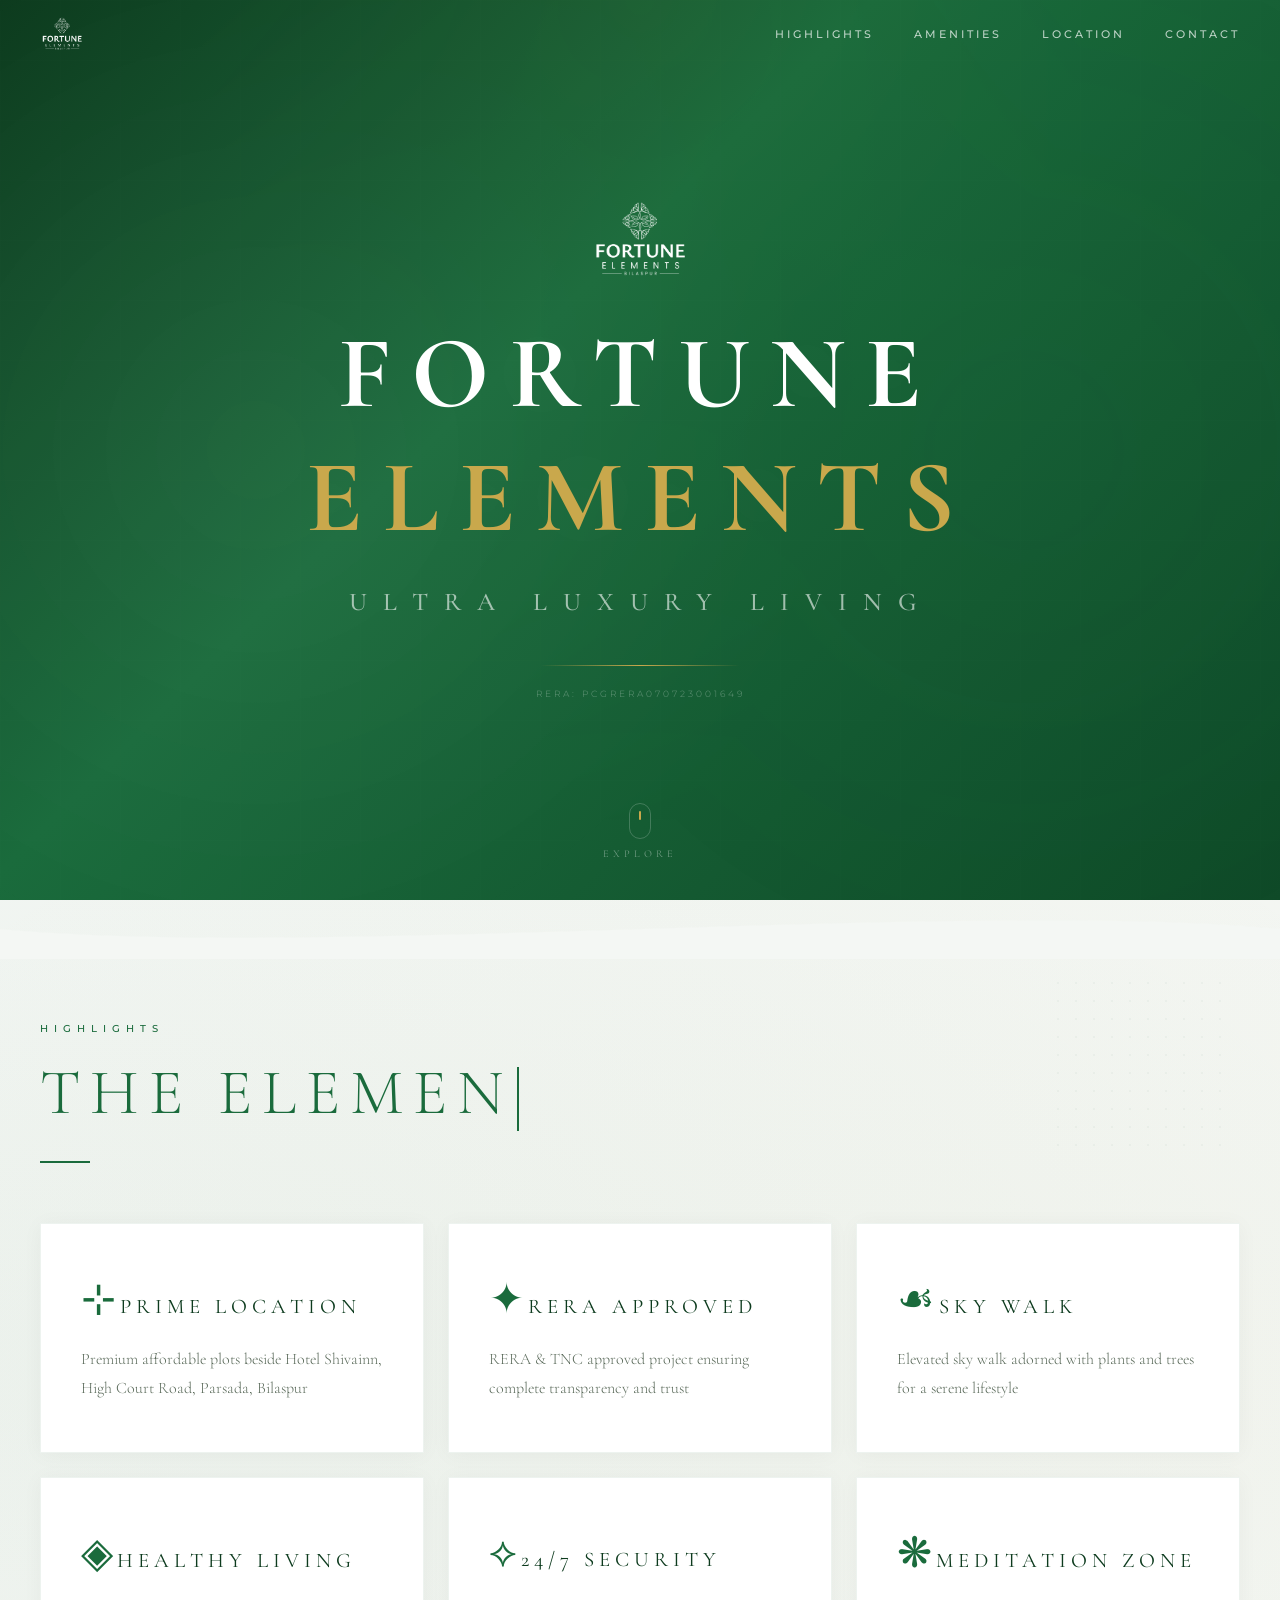
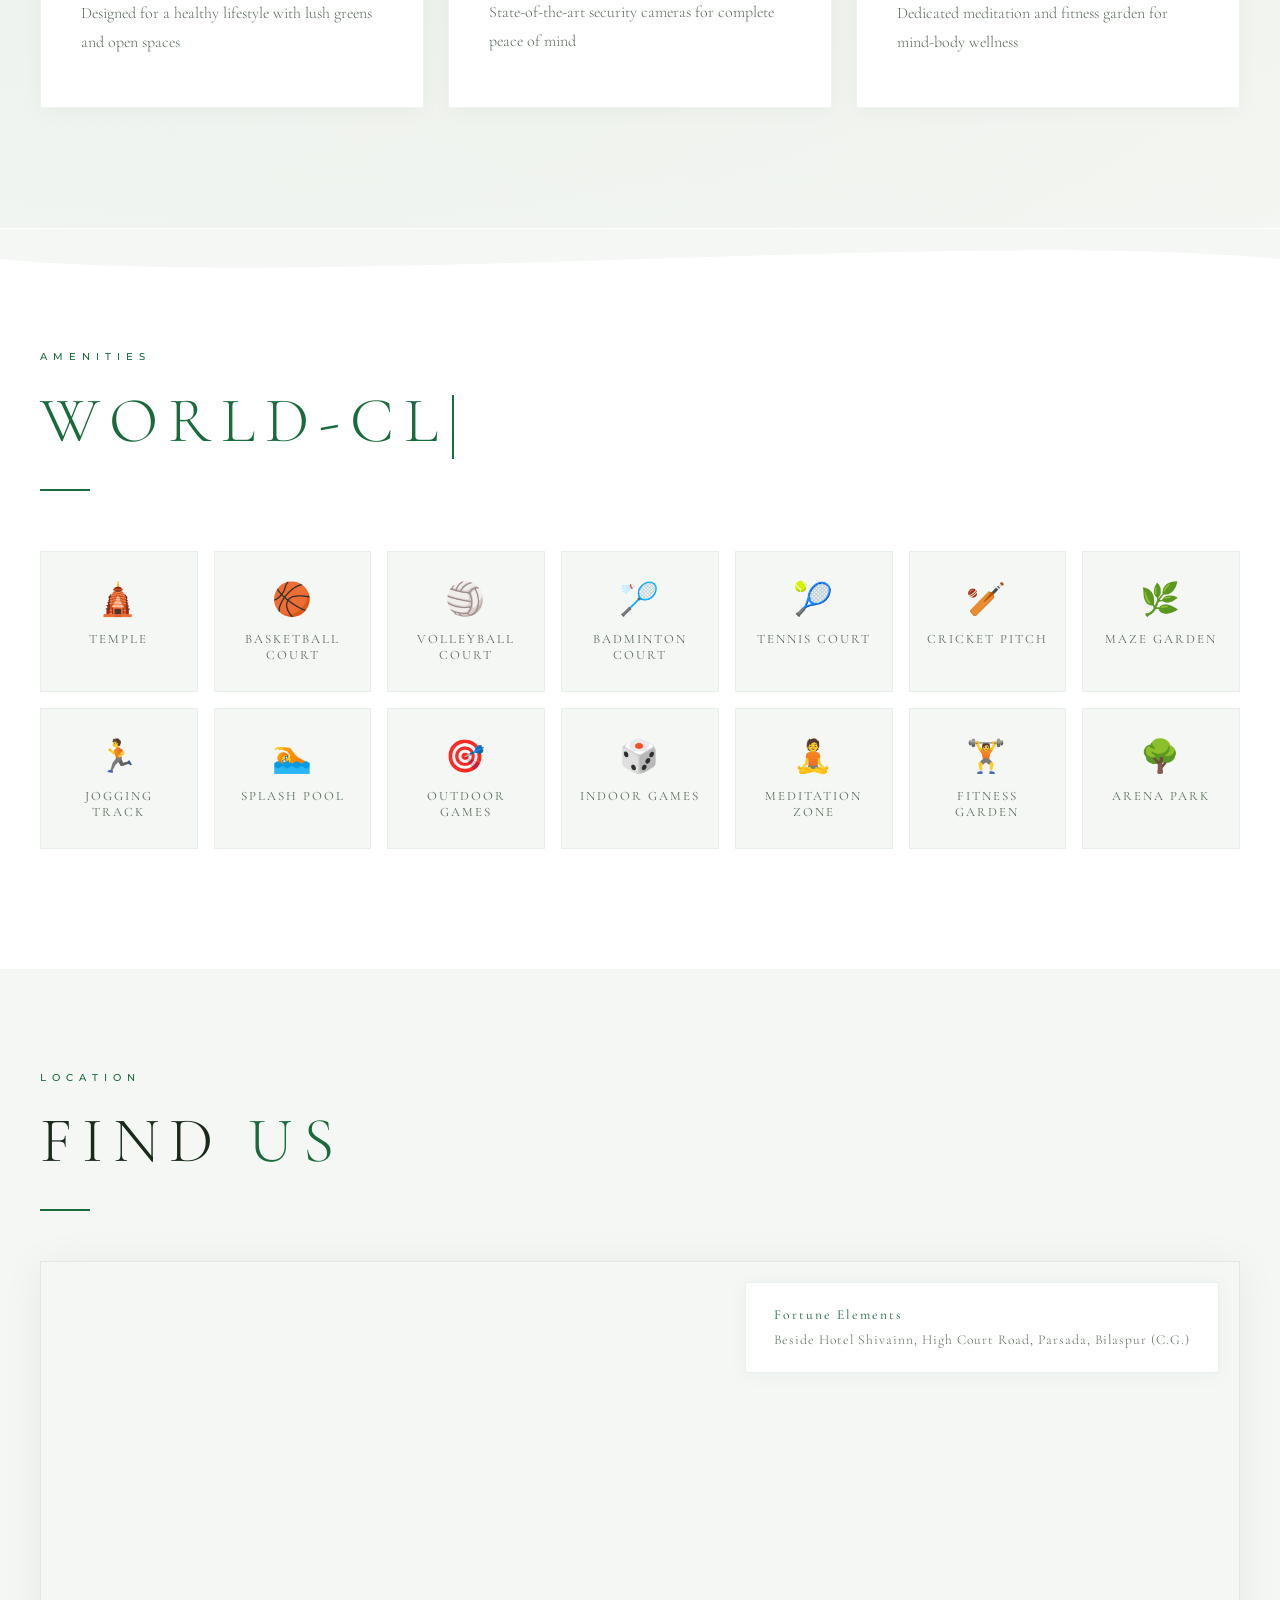
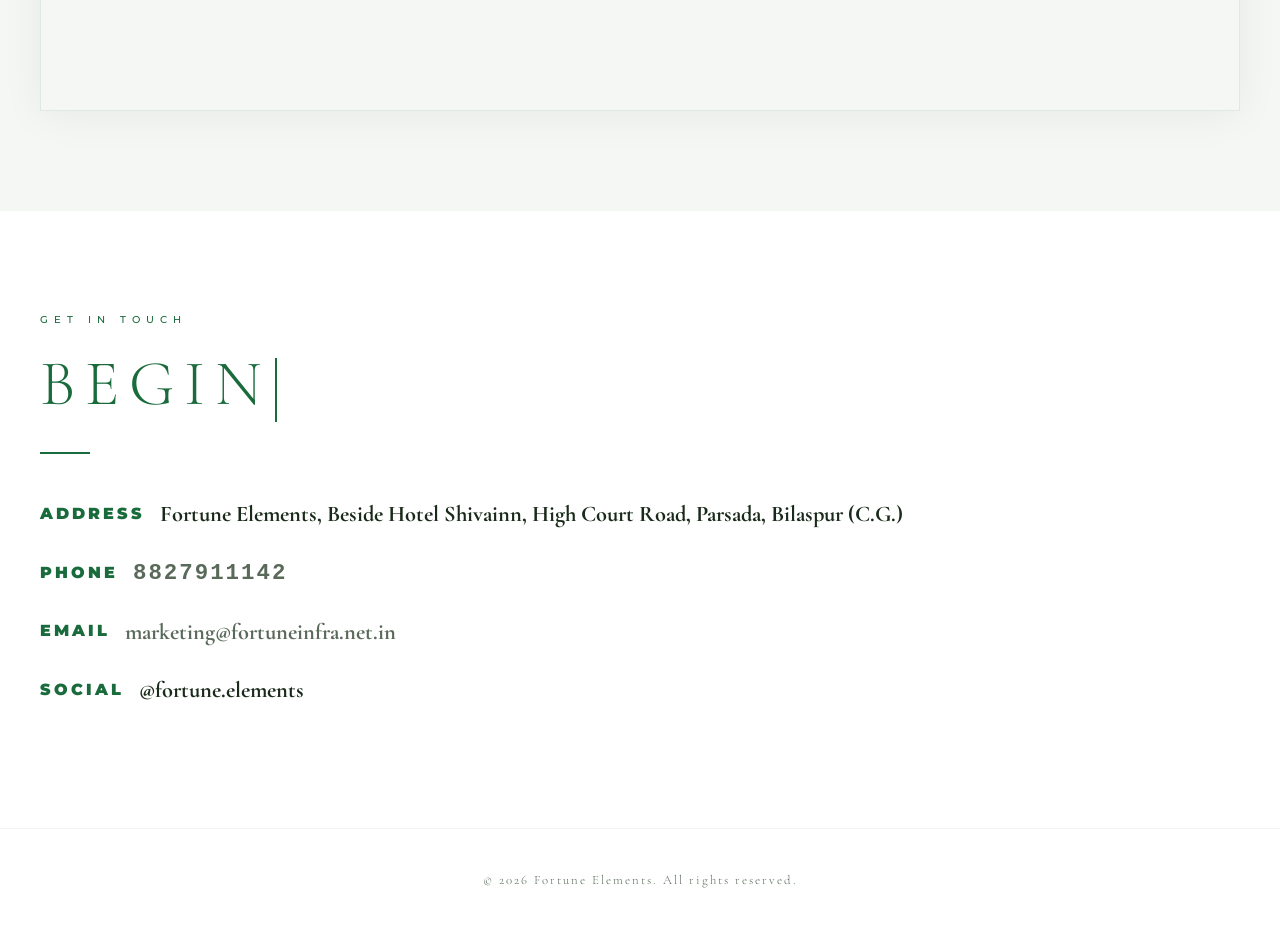
<file: public/index.html>
<!DOCTYPE html>
<html lang="en">
<head>
    <meta charset="UTF-8">
    <meta name="viewport" content="width=device-width, initial-scale=1.0">
    <title>Fortune Elements — Ultra Luxury</title>
    <link rel="icon" href="/static/images/favicon.png">
    <link rel="preconnect" href="https://fonts.googleapis.com">
    <link href="https://fonts.googleapis.com/css2?family=Cormorant+Garamond:wght@200;300;400;500;600;700&family=Montserrat:wght@200;300;400;500&display=swap" rel="stylesheet">
    <style>:root{--white:#ffffff;--bg-light:#f4f7f4;--bg-card:#ffffff;--green-dark:#0d3b1e;--green-primary:#1a6b3c;--green-vibrant:#2e8b57;--green-light:#e8f5e9;--green-pale:#f0f7f0;--text-dark:#1a2a1a;--text-muted:#5a6a5a;--gold:#c9a84c;--font-serif:'Cormorant Garamond',serif;--font-sans:'Montserrat',sans-serif;--transition:all 0.6s cubic-bezier(0.23,1,0.32,1);--shadow-sm:0 2px 20px rgba(0,0,0,0.04);--shadow-md:0 4px 40px rgba(0,0,0,0.06)}*{margin:0;padding:0;box-sizing:border-box}html{scroll-behavior:smooth;overflow-x:hidden}body{font-family:var(--font-serif);background:var(--white);color:var(--text-dark);overflow-x:hidden}.navbar{position:fixed;top:0;left:0;right:0;z-index:999;padding:16px 0;transition:all .4s ease;background:transparent}.navbar.scrolled{background:rgba(255,255,255,0.85);backdrop-filter:blur(16px);-webkit-backdrop-filter:blur(16px);padding:10px 0;box-shadow:0 1px 20px rgba(0,0,0,0.06)}.nav-inner{max-width:1400px;margin:0 auto;padding:0 40px;display:flex;align-items:center;justify-content:space-between}.nav-logo{display:flex;align-items:center}.nav-logo img{height:36px;filter:brightness(0) invert(1);transition:filter .3s}.navbar.scrolled .nav-logo img{filter:none}.nav-links{display:flex;align-items:center;gap:40px}.nav-links a{font-family:var(--font-sans);font-size:.7rem;font-weight:500;letter-spacing:3px;text-transform:uppercase;color:rgba(255,255,255,0.7);transition:color .3s;position:relative;text-decoration:none}.nav-links a::after{content:'';position:absolute;bottom:-4px;left:0;width:0;height:1px;background:var(--gold);transition:width .3s ease}.nav-links a:hover::after{width:100%}.nav-links a:hover{color:var(--gold)}.navbar.scrolled .nav-links a{color:var(--text-muted)}.navbar.scrolled .nav-links a:hover{color:var(--green-primary)}.navbar.scrolled .nav-links a::after{background:var(--green-primary)}.hero-video{position:absolute;inset:0;width:100%;height:100%;z-index:0;pointer-events:none}#scroll-progress{position:fixed;top:0;left:0;width:0;height:2px;background:linear-gradient(90deg,var(--green-primary),var(--green-vibrant));z-index:9999;transition:width .05s linear}h1,h2,h3,h4{font-weight:300;letter-spacing:4px;text-transform:uppercase;color:var(--text-dark)}p{font-size:1.15rem;line-height:1.8;color:var(--text-muted);font-weight:300}a{text-decoration:none;color:inherit}.container{max-width:1400px;margin:0 auto;padding:0 40px}.hero{position:relative;width:100%;height:100vh;overflow:hidden;background:linear-gradient(135deg,var(--green-dark)0%,var(--green-primary)40%,#0f4a28 100%);display:flex;align-items:center;justify-content:center}.hero-pattern{position:absolute;inset:0;z-index:0;opacity:.04;background:radial-gradient(circle at 20% 50%,var(--white)0%,transparent 50%),radial-gradient(circle at 80% 50%,var(--green-vibrant)0%,transparent 50%),radial-gradient(circle at 50% 0%,var(--gold)0%,transparent 40%);animation:heroShimmer 12s ease-in-out infinite alternate}@keyframes heroShimmer{0%{opacity:.03;transform:scale(1)}100%{opacity:.07;transform:scale(1.05)}}.hero-grid{position:absolute;inset:0;z-index:0;opacity:.05;background-image:linear-gradient(rgba(255,255,255,0.1)1px,transparent 1px),linear-gradient(90deg,rgba(255,255,255,0.1)1px,transparent 1px);background-size:60px 60px}.hero-content{position:relative;z-index:3;display:flex;flex-direction:column;align-items:center;justify-content:center;text-align:center;padding:0 20px;will-change:transform,opacity}.hero-content .logo{width:100px;margin-bottom:30px;filter:brightness(0) invert(1);animation:logoFloat 4s ease-in-out infinite}@keyframes logoFloat{0%,100%{transform:translateY(0)}50%{transform:translateY(-12px)}}.hero-title{font-size:clamp(3rem,8vw,7rem);font-weight:700;letter-spacing:20px;color:var(--white);text-shadow:0 0 80px rgba(255,255,255,0.08);margin-bottom:20px;opacity:0;animation:titleReveal 2s ease forwards .5s}.hero-title span{color:var(--gold)}@keyframes titleReveal{0%{opacity:0;transform:translateY(40px)}100%{opacity:1;transform:translateY(0)}}.hero-subtitle{font-size:clamp(1rem,2vw,1.6rem);font-weight:500;letter-spacing:16px;color:rgba(255,255,255,0.6);text-transform:uppercase;margin-bottom:40px;opacity:0;animation:titleReveal 2s ease forwards 1s}.hero-line{width:0;height:1px;background:linear-gradient(90deg,transparent,var(--gold),transparent);animation:lineExpand 1.5s ease forwards 1.5s}@keyframes lineExpand{to{width:200px}}.hero-rera{font-family:var(--font-sans);font-size:.55rem;letter-spacing:3px;color:rgba(255,255,255,0.35);margin-top:20px;text-transform:uppercase;opacity:0;animation:titleReveal 2s ease forwards 2s}.scroll-indicator{position:absolute;bottom:40px;left:50%;transform:translateX(-50%);z-index:5;display:flex;flex-direction:column;align-items:center;gap:8px;color:rgba(255,255,255,0.4);font-size:.65rem;letter-spacing:4px;text-transform:uppercase;animation:bounce 2s ease-in-out infinite}.scroll-indicator .mouse{width:22px;height:36px;border:1.5px solid rgba(255,255,255,0.2);border-radius:12px;position:relative}.scroll-indicator .mouse::after{content:'';position:absolute;top:7px;left:50%;transform:translateX(-50%);width:2px;height:9px;background:var(--gold);border-radius:2px;animation:scrollWheel 1.5s ease-in-out infinite}@keyframes scrollWheel{0%{transform:translateX(-50%)translateY(0);opacity:1}100%{transform:translateX(-50%)translateY(14px);opacity:0}}@keyframes bounce{0%,100%{transform:translateX(-50%)translateY(0)}50%{transform:translateX(-50%)translateY(-6px)}}.divider-wave{position:relative;width:100%;height:0;z-index:2;pointer-events:none;line-height:0}.divider-wave svg{display:block;width:100%;height:60px;transform:translateY(-1px)}.divider-wave-alt svg{transform:translateY(1px)scaleY(-1)}.section{position:relative;padding:120px 0;overflow:hidden}.section-label{font-family:var(--font-sans);font-size:.65rem;letter-spacing:6px;color:var(--green-primary);text-transform:uppercase;margin-bottom:15px;font-weight:500}.section-title{font-size:clamp(2.2rem,5vw,4rem);font-weight:200;letter-spacing:10px;margin-bottom:30px;color:var(--text-dark)}.section-title span{color:var(--green-primary)}.section-divider{width:50px;height:2px;background:var(--green-primary);margin-bottom:40px}.highlights{background:var(--bg-light);position:relative;overflow:hidden}.highlights::before{content:'';position:absolute;top:-50%;left:-50%;width:200%;height:200%;background:radial-gradient(ellipse at 30% 50%,rgba(26,107,60,0.04)0%,transparent 60%),radial-gradient(ellipse at 70% 50%,rgba(201,168,76,0.03)0%,transparent 60%);animation:sectionGlow 10s ease-in-out infinite alternate;pointer-events:none}@keyframes sectionGlow{0%{transform:translate(0,0)rotate(0deg)}100%{transform:translate(-2%,-2%)rotate(2deg)}}.highlights-grid{display:grid;grid-template-columns:repeat(auto-fit,minmax(300px,1fr));gap:24px;margin-top:60px;perspective:1200px}.highlight-card{position:relative;padding:50px 40px;background:var(--bg-card);border:1px solid rgba(26,107,60,0.08);box-shadow:var(--shadow-sm);cursor:default;overflow:hidden;transform-style:preserve-3d;transform:translateY(60px)scale(.95);opacity:0;transition:opacity .8s ease,transform .8s cubic-bezier(0.34,1.56,0.64,1);animation:cardFloat 5s ease-in-out infinite;animation-delay:calc(var(--i,0)*.15s)}.highlight-card.visible{opacity:1;transform:translateY(0)scale(1)}.highlight-card:nth-child(1){--i:0}.highlight-card:nth-child(2){--i:1}.highlight-card:nth-child(3){--i:2}.highlight-card:nth-child(4){--i:3}.highlight-card:nth-child(5){--i:4}.highlight-card:nth-child(6){--i:5}@keyframes cardFloat{0%,100%{transform:translateY(0)}50%{transform:translateY(-6px)}}.highlight-card::after{content:'';position:absolute;top:0;left:-100%;width:60%;height:100%;background:linear-gradient(90deg,transparent,rgba(26,107,60,0.03),transparent);transform:skewX(-25deg);transition:left .8s ease}.highlight-card:hover::after{left:150%}.highlight-card:hover{border-color:rgba(26,107,60,0.15);box-shadow:var(--shadow-md)}.highlight-card::before{content:'';position:absolute;top:-1px;left:-1px;right:-1px;bottom:-1px;border-radius:inherit;background:conic-gradient(from 0deg at 50% 50%,transparent,rgba(26,107,60,0.2),transparent,rgba(46,139,87,0.15),transparent,rgba(26,107,60,0.2),transparent);-webkit-mask:linear-gradient(#fff 0 0)content-box,linear-gradient(#fff 0 0);-webkit-mask-composite:xor;mask-composite:exclude;opacity:0;transition:opacity .5s ease;animation:borderRotate 4s linear infinite;pointer-events:none}@keyframes borderRotate{to{transform:rotate(360deg)}}.highlight-card:hover::before{opacity:1}.highlight-card .icon{font-size:2.6rem;margin-bottom:20px;display:inline-block;color:var(--green-primary);animation:iconPulse 3s ease-in-out infinite;animation-delay:calc(var(--i,0)*.2s);transition:transform .3s ease}.highlight-card:hover .icon{transform:scale(1.15)}@keyframes iconPulse{0%,100%{opacity:.7;transform:scale(1)rotate(0deg)}50%{opacity:1;transform:scale(1.08)rotate(3deg)}}.highlight-card h3{font-size:1.3rem;letter-spacing:5px;margin-bottom:12px;color:var(--green-dark);position:relative;display:inline-block;font-weight:400}.highlight-card h3::after{content:'';position:absolute;bottom:-4px;left:0;width:0;height:1px;background:var(--green-primary);transition:width .5s cubic-bezier(0.34,1.56,0.64,1)}.highlight-card:hover h3::after{width:100%}.highlight-card p{font-size:1rem;color:var(--text-muted);transition:color .3s ease}.highlight-card:hover p{color:var(--text-dark)}.decor-dots{position:absolute;pointer-events:none;z-index:0}.decor-dots-1{top:8%;right:4%;width:180px;height:180px;background:radial-gradient(circle,rgba(26,107,60,0.04)1px,transparent 1px);background-size:18px 18px;animation:dotsDrift 25s linear infinite}.decor-dots-2{bottom:10%;left:3%;width:140px;height:140px;background:radial-gradient(circle,rgba(201,168,76,0.04)1px,transparent 1px);background-size:14px 14px;animation:dotsDrift 30s linear infinite reverse}@keyframes dotsDrift{0%{transform:translate(0,0)}25%{transform:translate(12px,-10px)}50%{transform:translate(-6px,14px)}75%{transform:translate(14px,6px)}100%{transform:translate(0,0)}}.amenities{background:var(--white)}.amenities-grid{display:grid;grid-template-columns:repeat(auto-fill,minmax(150px,1fr));gap:16px;margin-top:60px}.amenity-item{display:flex;flex-direction:column;align-items:center;text-align:center;padding:28px 16px;background:var(--bg-light);border:1px solid rgba(26,107,60,0.06);transition:var(--transition);cursor:default}.amenity-item:hover{background:var(--green-light);border-color:rgba(26,107,60,0.15);transform:translateY(-4px)}.amenity-item .icon{font-size:2rem;margin-bottom:12px;display:block}.amenity-item span{font-size:.8rem;letter-spacing:2px;color:var(--text-muted);text-transform:uppercase;font-weight:400}.amenity-item:hover span{color:var(--green-dark)}.map-section{position:relative;padding:100px 0;background:var(--bg-light);overflow:hidden}.map-wrapper{position:relative;width:100%;height:450px;margin-top:50px;border:1px solid rgba(26,107,60,0.1);overflow:hidden;box-shadow:var(--shadow-md)}.map-wrapper iframe{width:100%;height:100%}.map-wrapper .map-overlay{position:absolute;top:20px;right:20px;z-index:1000;background:rgba(255,255,255,0.95);backdrop-filter:blur(10px);padding:20px 28px;border:1px solid rgba(26,107,60,0.1);box-shadow:var(--shadow-sm);pointer-events:none}.map-wrapper .map-overlay p{font-size:.85rem;color:var(--text-muted);letter-spacing:1px}.map-wrapper .map-overlay strong{color:var(--green-primary);font-weight:400;letter-spacing:2px}.contact{background:var(--white);padding:100px 0}.contact-wrapper{display:flex;flex-wrap:wrap;gap:50px;justify-content:space-between;margin-top:10px}.contact-info{flex:1;min-width:280px}.contact-info p{margin-bottom:18px;display:flex;align-items:center;gap:15px}.contact-info .label{color:var(--green-primary);font-size:1rem;letter-spacing:3px;text-transform:uppercase;font-family:var(--font-sans);min-width:70px;font-weight:900}.contact-info .value{color:var(--text-dark);font-size:1.4rem;font-weight:800}.contact-info .value a{color:var(--text-muted);transition:var(--transition)}.contact-info .value a:hover{color:var(--green-primary)}.phone-num{font-family:'Courier New',Courier,monospace;letter-spacing:2px}.social-links{display:flex;gap:16px;margin-top:30px}.social-link{width:46px;height:46px;display:flex;align-items:center;justify-content:center;border:1px solid rgba(26,107,60,0.1);color:var(--text-muted);text-decoration:none;font-size:1.1rem;transition:var(--transition)}.social-link:hover{border-color:var(--green-primary);color:var(--green-primary);transform:translateY(-3px)}.footer{padding:40px 0;border-top:1px solid rgba(26,107,60,0.06);text-align:center}.footer p{font-size:.8rem;color:var(--text-muted);letter-spacing:2px}.reveal{opacity:0;transform:translateY(60px);transition:opacity .8s ease,transform .8s cubic-bezier(0.34,1.56,0.64,1)}.reveal.visible{opacity:1;transform:translateY(0)}.type-text{display:inline-block;visibility:hidden;position:relative}.type-text.visible{visibility:visible}.type-text .type-cursor{display:inline-block;width:2px;height:1em;background:var(--green-primary);margin-left:4px;vertical-align:text-bottom;animation:cursorBlink .8s step-end infinite}@keyframes cursorBlink{0%,100%{opacity:1}50%{opacity:0}}.type-text .typed-char{display:inline}.type-text .type-hidden{display:none}.reveal-left{opacity:0;transform:translateX(-60px);transition:opacity .8s ease,transform .8s cubic-bezier(0.34,1.56,0.64,1)}.reveal-left.visible{opacity:1;transform:translateX(0)}.reveal-right{opacity:0;transform:translateX(60px);transition:opacity .8s ease,transform .8s cubic-bezier(0.34,1.56,0.64,1)}.reveal-right.visible{opacity:1;transform:translateX(0)}.reveal-scale{opacity:0;transform:scale(.8);transition:opacity .8s ease,transform .8s cubic-bezier(0.34,1.56,0.64,1)}.reveal-scale.visible{opacity:1;transform:scale(1)}.amenities-grid .amenity-item{transition-delay:calc(var(--i,0)*.06s)!important}.amenity-item:nth-child(1){--i:0}.amenity-item:nth-child(2){--i:1}.amenity-item:nth-child(3){--i:2}.amenity-item:nth-child(4){--i:3}.amenity-item:nth-child(5){--i:4}.amenity-item:nth-child(6){--i:5}.amenity-item:nth-child(7){--i:6}.amenity-item:nth-child(8){--i:7}.amenity-item:nth-child(9){--i:8}.amenity-item:nth-child(10){--i:9}.amenity-item:nth-child(11){--i:10}.amenity-item:nth-child(12){--i:11}.amenity-item:nth-child(13){--i:12}.amenity-item:nth-child(14){--i:13}.hamburger{display:none;flex-direction:column;justify-content:center;align-items:center;width:32px;height:32px;background:none;border:none;cursor:pointer;gap:5px;z-index:1000;padding:0}.hamburger span{display:block;width:24px;height:2px;background:rgba(255,255,255,0.8);transition:all .3s ease;border-radius:2px}.navbar.scrolled .hamburger span{background:var(--text-dark)}.hamburger.active span:nth-child(1){transform:translateY(7px)rotate(45deg)}.hamburger.active span:nth-child(2){opacity:0}.hamburger.active span:nth-child(3){transform:translateY(-7px)rotate(-45deg)}.nav-overlay{position:fixed;inset:0;background:rgba(0,0,0,0.5);z-index:997;opacity:0;visibility:hidden;transition:opacity .3s ease,visibility .3s ease;pointer-events:none}.nav-overlay.active{opacity:1;visibility:visible;pointer-events:all}html{font-size:16px}@media(min-width:1600px){html{font-size:18px}}@media(min-width:2000px){html{font-size:20px}}@media(max-width:480px){html{font-size:14px}}@media(max-width:360px){html{font-size:13px}}.container{padding:0 40px}@media(max-width:900px){.container{padding:0 28px}}@media(max-width:600px){.container{padding:0 20px}}@media(max-width:400px){.container{padding:0 14px}}@media(min-width:1600px){.container{max-width:1600px;padding:0 60px}.section{padding:140px 0}.hero-title{font-size:clamp(4rem,7vw,8rem);letter-spacing:24px}.hero-subtitle{font-size:clamp(1.2rem,1.8vw,2rem);letter-spacing:20px}.hero-content .logo{width:130px;margin-bottom:40px}.highlights-grid{grid-template-columns:repeat(3,1fr);gap:30px;max-width:1400px;margin-left:auto;margin-right:auto}.highlight-card{padding:56px 44px}.amenities-grid{grid-template-columns:repeat(7,1fr);gap:20px}.amenity-item{padding:32px 18px}.amenity-item .icon{font-size:2.4rem}.amenity-item span{font-size:.9rem;letter-spacing:3px}.map-wrapper{height:520px}.map-wrapper .map-overlay{padding:28px 36px;top:30px;right:30px}.map-wrapper .map-overlay p{font-size:1rem}.section-title{font-size:clamp(2.8rem,4vw,4.5rem);letter-spacing:14px}.section-label{font-size:.75rem;letter-spacing:8px}.section-divider{width:60px}.nav-inner{max-width:1600px;padding:0 60px}.nav-logo img{height:44px}.nav-links{gap:50px}.nav-links a{font-size:.8rem;letter-spacing:4px}.contact-wrapper{gap:80px}.contact-info .value{font-size:1.6rem}.contact-info .label{font-size:1.1rem}.navbar{padding:20px 0}.navbar.scrolled{padding:14px 0}.divider-wave svg{height:80px}.hero-rera{font-size:.7rem;letter-spacing:4px;margin-top:28px}.footer p{font-size:.9rem}}@media(min-width:1400px)and (max-width:1599px){.highlights-grid{grid-template-columns:repeat(3,1fr)}.amenities-grid{grid-template-columns:repeat(7,1fr)}}@media(min-width:1025px)and (max-width:1199px){.highlights-grid{grid-template-columns:repeat(3,1fr);gap:20px}.highlight-card{padding:40px 30px}.amenities-grid{grid-template-columns:repeat(5,1fr);gap:14px}.container{padding:0 32px}}@media(min-width:769px)and (max-width:1024px){.hamburger{display:flex}.container{padding:0 28px}.section{padding:80px 0}.hero-title{font-size:clamp(2.8rem,8vw,4.5rem);letter-spacing:10px}.hero-subtitle{font-size:clamp(.9rem,2.5vw,1.3rem);letter-spacing:10px}.hero-content .logo{width:80px;margin-bottom:24px}.highlights-grid{grid-template-columns:repeat(2,1fr);gap:20px}.highlight-card{padding:40px 30px}.highlight-card h3{font-size:1.1rem;letter-spacing:4px}.amenities-grid{grid-template-columns:repeat(4,1fr);gap:14px}.amenity-item{padding:22px 14px}.amenity-item .icon{font-size:1.7rem}.section-title{letter-spacing:8px;font-size:clamp(2rem,5vw,3rem)}.section-label{font-size:.6rem;letter-spacing:5px}.section-divider{width:42px}.map-wrapper{height:380px}.map-wrapper .map-overlay{top:16px;right:16px;padding:16px 22px}.contact-info .value{font-size:1.2rem}.contact{padding:80px 0}.map-section{padding:80px 0}.scroll-indicator{bottom:30px}.scroll-indicator .mouse{width:20px;height:32px}.nav-inner{padding:0 28px}.nav-logo img{height:30px}.nav-links{position:fixed;top:0;right:-100%;width:70%;max-width:340px;height:100vh;flex-direction:column;background:rgba(255,255,255,0.98);backdrop-filter:blur(20px);-webkit-backdrop-filter:blur(20px);padding:110px 36px 36px;gap:6px;transition:right .4s cubic-bezier(0.23,1,0.32,1);z-index:998;box-shadow:-5px 0 30px rgba(0,0,0,0.08);align-items:flex-start}.nav-links.open{right:0}.nav-links a{font-size:.85rem;letter-spacing:4px;color:var(--text-dark)!important;padding:16px 0;width:100%;border-bottom:1px solid rgba(0,0,0,0.04)}.nav-links a::after{display:none}.decor-dots{display:none}}@media(max-width:768px){.container{padding:0 20px}.section{padding:60px 0}.hero-title{letter-spacing:6px;font-size:clamp(2rem,10vw,3.5rem)}.hero-subtitle{letter-spacing:6px;font-size:clamp(.8rem,3vw,1.2rem);margin-bottom:30px}.hero-content .logo{width:70px;margin-bottom:20px}.hero-line{display:none}.highlights-grid{grid-template-columns:1fr;gap:20px}.amenities-grid{grid-template-columns:repeat(3,1fr);gap:12px}.contact-wrapper{flex-direction:column;gap:30px}.contact{padding:60px 0}.map-section{padding:60px 0}.map-wrapper{height:280px}.map-wrapper .map-overlay{top:10px;right:10px;padding:12px 16px;max-width:calc(100% - 20px)}.map-wrapper .map-overlay p{font-size:.75rem}.nav-inner{padding:0 20px}.nav-logo img{height:28px}.hamburger{display:flex}.nav-links{position:fixed;top:0;right:-100%;width:75%;max-width:320px;height:100vh;flex-direction:column;background:rgba(255,255,255,0.98);backdrop-filter:blur(20px);-webkit-backdrop-filter:blur(20px);padding:100px 40px 40px;gap:8px;transition:right .4s cubic-bezier(0.23,1,0.32,1);z-index:998;box-shadow:-5px 0 30px rgba(0,0,0,0.08);align-items:flex-start}.nav-links.open{right:0}.nav-links a{font-size:.85rem;letter-spacing:4px;color:var(--text-dark)!important;padding:14px 0;width:100%;border-bottom:1px solid rgba(0,0,0,0.04)}.nav-links a::after{display:none}.contact-info .value{font-size:1.1rem}.contact-info p{flex-direction:column;align-items:flex-start;gap:4px}.contact-info .label{min-width:auto;font-size:.8rem}.highlight-card{padding:36px 28px}.highlight-card h3{font-size:1.1rem;letter-spacing:3px}.highlight-card p{font-size:.9rem}.highlight-card .icon{font-size:2rem}.section-title{letter-spacing:6px;font-size:clamp(1.6rem,6vw,2.5rem);margin-bottom:20px}.section-label{font-size:.55rem;letter-spacing:4px;margin-bottom:10px}.section-divider{width:36px;margin-bottom:30px}.scroll-indicator{bottom:24px}.scroll-indicator .mouse{width:18px;height:30px}.hero-rera{font-size:.5rem;letter-spacing:2px;margin-top:14px}.amenity-item{padding:20px 12px}.amenity-item .icon{font-size:1.5rem;margin-bottom:8px}.amenity-item span{font-size:.65rem;letter-spacing:1px}.footer{padding:30px 0}.footer p{font-size:.7rem}.decor-dots{display:none}}@media(max-width:600px){.amenities-grid{grid-template-columns:repeat(2,1fr);gap:10px}.amenity-item{padding:18px 12px}.hero-title{letter-spacing:5px}.hero-subtitle{letter-spacing:5px}.nav-links{width:80%;padding:95px 28px 28px}}@media(max-width:479px){.container{padding:0 14px}.section{padding:50px 0}.hero-title{letter-spacing:3px;font-size:clamp(1.6rem,12vw,2.5rem)}.hero-subtitle{letter-spacing:3px;font-size:clamp(.65rem,3.5vw,1rem);margin-bottom:24px}.hero-content .logo{width:55px;margin-bottom:16px}.amenities-grid{grid-template-columns:repeat(2,1fr);gap:8px}.amenity-item{padding:14px 8px}.amenity-item .icon{font-size:1.2rem;margin-bottom:6px}.amenity-item span{font-size:.55rem;letter-spacing:1px}.highlight-card{padding:24px 18px}.highlight-card h3{font-size:1rem;letter-spacing:2px}.highlight-card p{font-size:.85rem}.highlight-card .icon{font-size:1.6rem}.map-wrapper{height:200px}.map-wrapper .map-overlay{padding:10px 12px}.map-wrapper .map-overlay p{font-size:.65rem}.nav-links{width:85%;padding:85px 20px 20px;max-width:280px}.nav-links a{font-size:.75rem;padding:12px 0;letter-spacing:3px}.contact-info .value{font-size:.95rem}.contact-info .label{font-size:.7rem}.contact{padding:50px 0}.map-section{padding:50px 0}.section-title{letter-spacing:4px;margin-bottom:16px}.section-label{font-size:.5rem;letter-spacing:3px}.section-divider{width:30px;margin-bottom:24px}.scroll-indicator{bottom:18px}.scroll-indicator .mouse{width:16px;height:26px}.hero-rera{font-size:.45rem;letter-spacing:1px;margin-top:12px}.footer{padding:24px 0}.footer p{font-size:.6rem;letter-spacing:1px}}</style>
</head>
<body>

    <div id="scroll-progress"></div>

    <nav class="navbar" id="navbar">
        <div class="nav-inner">
            <a href="#" class="nav-logo">
                <img src="/static/images/fortunelogo.png" alt="Fortune Elements">
            </a>
            <div class="nav-links" id="navLinks">
                <a href="#highlights">Highlights</a>
                <a href="#amenities">Amenities</a>
                <a href="#map-section">Location</a>
                <a href="#contact">Contact</a>
            </div>
            <button class="hamburger" id="hamburger" aria-label="Menu">
                <span></span><span></span><span></span>
            </button>
        </div>
    </nav>
    <div class="nav-overlay" id="navOverlay"></div>

    <!-- ═══ HERO ═══ -->
    <section class="hero" id="hero">
        <iframe class="hero-video" src="https://player.cloudinary.com/embed/?cloud_name=djw3ckltf&public_id=Make_wonderful_animation_hero_se__202606021232_n0opee&autoplay=true&mute=true&loop=true&quality=100&fetch_format=auto" allow="autoplay; fullscreen; encrypted-media; picture-in-picture" allowfullscreen frameborder="0"></iframe>
        <div class="hero-pattern"></div>
        <div class="hero-grid"></div>
        <div class="hero-content" id="heroContent">
            <img src="/static/images/fortunelogo.png" alt="Fortune Elements" class="logo">
            <h1 class="hero-title">Fortune <span>Elements</span></h1>
            <p class="hero-subtitle">Ultra Luxury Living</p>
            <div class="hero-line"></div>
            <p class="hero-rera">RERA: PCGRERA070723001649</p>
        </div>
        <div class="scroll-indicator" id="scrollIndicator">
            <div class="mouse"></div>
            <span>Explore</span>
        </div>
    </section>

    <div class="divider-wave">
        <svg viewBox="0 0 1440 120" preserveAspectRatio="none">
            <path d="M0,60 C360,120 1080,0 1440,60 L1440,120 L0,120 Z" fill="#f4f7f4"/>
        </svg>
    </div>

    <!-- ═══ HIGHLIGHTS ═══ -->
    <section class="section highlights" id="highlights">
        <div class="decor-dots decor-dots-1"></div>
        <div class="decor-dots decor-dots-2"></div>
        <div class="container">
            <p class="section-label reveal">Highlights</p>
            <h2 class="section-title reveal type-text" data-text="The Elements of Luxury">The <span>Elements</span> of Luxury</h2>
            <div class="section-divider reveal"></div>
            <div class="highlights-grid">
                <div class="highlight-card" data-tilt>
                    <span class="icon">⊹</span>
                    <h3>Prime Location</h3>
                    <p>Premium affordable plots beside Hotel Shivainn, High Court Road, Parsada, Bilaspur</p>
                </div>
                <div class="highlight-card" data-tilt>
                    <span class="icon">✦</span>
                    <h3>RERA Approved</h3>
                    <p>RERA & TNC approved project ensuring complete transparency and trust</p>
                </div>
                <div class="highlight-card" data-tilt>
                    <span class="icon">☙</span>
                    <h3>Sky Walk</h3>
                    <p>Elevated sky walk adorned with plants and trees for a serene lifestyle</p>
                </div>
                <div class="highlight-card" data-tilt>
                    <span class="icon">◈</span>
                    <h3>Healthy Living</h3>
                    <p>Designed for a healthy lifestyle with lush greens and open spaces</p>
                </div>
                <div class="highlight-card" data-tilt>
                    <span class="icon">⟡</span>
                    <h3>24/7 Security</h3>
                    <p>State-of-the-art security cameras for complete peace of mind</p>
                </div>
                <div class="highlight-card" data-tilt>
                    <span class="icon">❋</span>
                    <h3>Meditation Zone</h3>
                    <p>Dedicated meditation and fitness garden for mind-body wellness</p>
                </div>
            </div>
        </div>
    </section>

    <div class="divider-wave divider-wave-alt">
        <svg viewBox="0 0 1440 120" preserveAspectRatio="none">
            <path d="M0,60 C360,0 1080,120 1440,60 L1440,120 L0,120 Z" fill="#f4f7f4"/>
        </svg>
    </div>

    <!-- ═══ AMENITIES ═══ -->
    <section class="section amenities" id="amenities">
        <div class="container">
            <p class="section-label reveal">Amenities</p>
            <h2 class="section-title reveal type-text" data-text="World-Class Facilities">World<span>-</span>Class <span>Facilities</span></h2>
            <div class="section-divider reveal"></div>
            <div class="amenities-grid">
                <div class="amenity-item reveal-scale"><span class="icon">🛕</span><span>Temple</span></div>
                <div class="amenity-item reveal"><span class="icon">🏀</span><span>Basketball Court</span></div>
                <div class="amenity-item reveal-scale"><span class="icon">🏐</span><span>Volleyball Court</span></div>
                <div class="amenity-item reveal"><span class="icon">🏸</span><span>Badminton Court</span></div>
                <div class="amenity-item reveal-scale"><span class="icon">🎾</span><span>Tennis Court</span></div>
                <div class="amenity-item reveal"><span class="icon">🏏</span><span>Cricket Pitch</span></div>
                <div class="amenity-item reveal-scale"><span class="icon">🌿</span><span>Maze Garden</span></div>
                <div class="amenity-item reveal"><span class="icon">🏃</span><span>Jogging Track</span></div>
                <div class="amenity-item reveal-scale"><span class="icon">🏊</span><span>Splash Pool</span></div>
                <div class="amenity-item reveal"><span class="icon">🎯</span><span>Outdoor Games</span></div>
                <div class="amenity-item reveal-scale"><span class="icon">🎲</span><span>Indoor Games</span></div>
                <div class="amenity-item reveal"><span class="icon">🧘</span><span>Meditation Zone</span></div>
                <div class="amenity-item reveal-scale"><span class="icon">🏋️</span><span>Fitness Garden</span></div>
                <div class="amenity-item reveal"><span class="icon">🌳</span><span>Arena Park</span></div>
            </div>
        </div>
    </section>

    <div class="divider-wave">
        <svg viewBox="0 0 1440 120" preserveAspectRatio="none">
            <path d="M0,60 C360,120 1080,0 1440,60 L1440,120 L0,120 Z" fill="#f4f7f4"/>
        </svg>
    </div>

    <!-- ═══ MAP ═══ -->
    <section class="map-section" id="map-section">
        <div class="container">
            <p class="section-label reveal">Location</p>
            <h2 class="section-title reveal">Find <span>Us</span></h2>
            <div class="section-divider reveal"></div>
            <div class="map-wrapper reveal">
                <iframe src="https://www.google.com/maps?q=Fortune+Element,+Bilaspur&output=embed" width="100%" height="450" style="border:0;" allowfullscreen="" loading="lazy"></iframe>
                <div class="map-overlay">
                    <p><strong>Fortune Elements</strong><br>Beside Hotel Shivainn, High Court Road, Parsada, Bilaspur (C.G.)</p>
                </div>
            </div>
        </div>
    </section>

    <div class="divider-wave divider-wave-alt">
        <svg viewBox="0 0 1440 120" preserveAspectRatio="none">
            <path d="M0,60 C360,0 1080,120 1440,60 L1440,120 L0,120 Z" fill="#ffffff"/>
        </svg>
    </div>

    <!-- ═══ CONTACT ═══ -->
    <section class="contact" id="contact">
        <div class="container">
            <p class="section-label reveal">Get in Touch</p>
            <h2 class="section-title reveal type-text" data-text="Begin Your Journey">Begin Your <span>Journey</span></h2>
            <div class="section-divider reveal"></div>
            <div class="contact-wrapper">
                <div class="contact-info">
                    <p class="reveal"><span class="label">Address</span><span class="value">Fortune Elements, Beside Hotel Shivainn, High Court Road, Parsada, Bilaspur (C.G.)</span></p>
                    <p class="reveal"><span class="label">Phone</span><span class="value"><a href="tel:8827911142" class="phone-num">8827911142</a></span></p>
                    <p class="reveal"><span class="label">Email</span><span class="value"><a href="mailto:marketing@fortuneinfra.net.in">marketing@fortuneinfra.net.in</a></span></p>
                    <p class="reveal"><span class="label">Social</span><span class="value">@fortune.elements</span></p>
                </div>
            </div>
        </div>
    </section>

    <!-- ═══ FOOTER ═══ -->
    <footer class="footer">
        <div class="container">
            <p>&copy; 2026 Fortune Elements. All rights reserved.</p>
        </div>
    </footer>

    <!-- ═══ SCRIPTS ═══ -->
    <script src="/static/js/main.js"></script>
</body>
</html>
</file>
